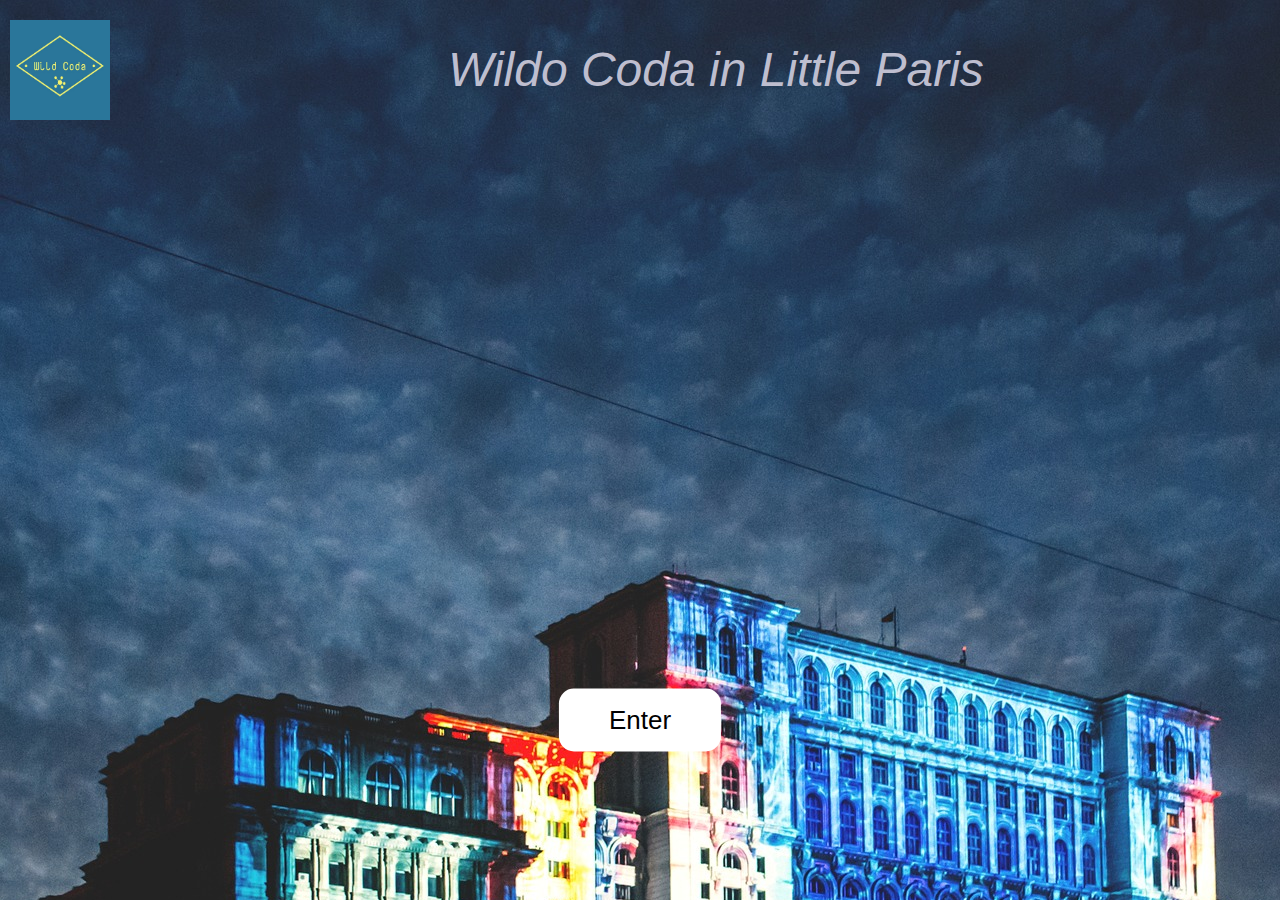
<file: index.html>
<!DOCTYPE html>
<html lang="en">
  <head>
    <meta charset="UTF-8" />
    <meta name="viewport" content="width=device-width, initial-scale=1.0" />
    <meta http-equiv="X-UA-Compatible" content="ie=edge" />
    <title>Wildcoda in Little Paris</title>

    <link rel="stylesheet" href="wildcoda.css" />
  </head>

  <body>

<div class="header">
  <img src="images/wildcodalogo.JPG" alt="logo" />
  <h1>Wildo Coda in Little Paris</h1>

   <a href="gallery.html">
          <button class="button">Enter</button>
        </a>
</div>





    
   


  </body>
</html>
</file>
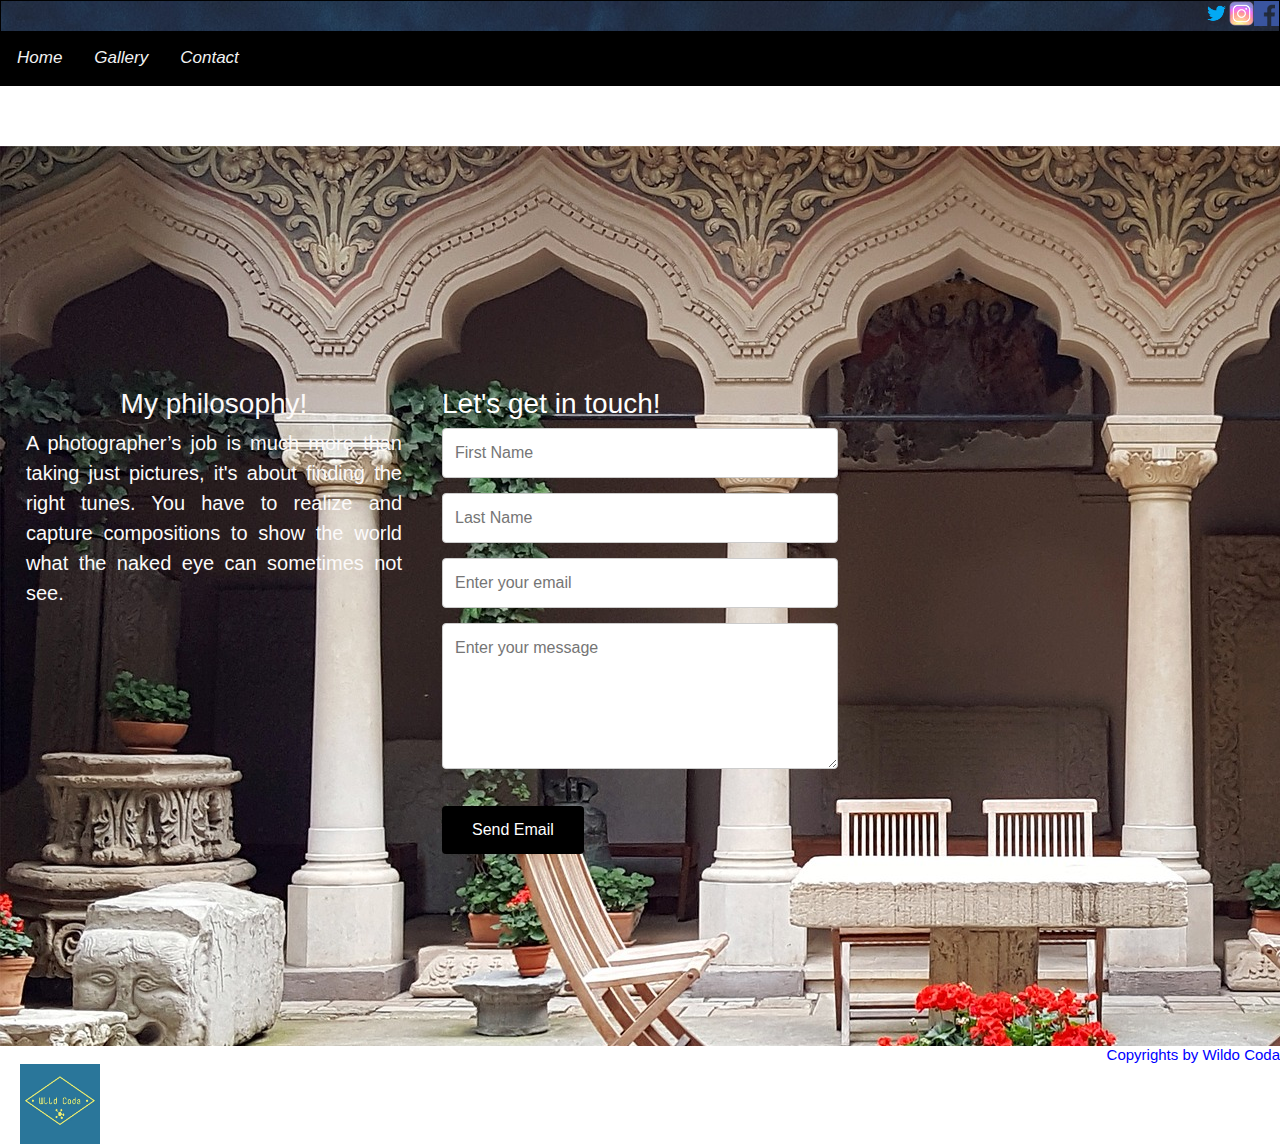
<file: contact.html>
<!DOCTYPE html>
<html lang="en">

<head>
    <meta charset="UTF-8">
    <meta name="viewport" content="width=device-width, initial-scale=1.0">
    <title>Contact page</title>
    <link rel="stylesheet" href="https://stackpath.bootstrapcdn.com/bootstrap/4.3.1/css/bootstrap.min.css" />
    <link rel="stylesheet" href="https://stackpath.bootstrapcdn.com/bootstrap/4.3.1/css/bootstrap.min.css" />
    <link rel="stylesheet" href="gallery.css" type "text/css" />
    <link rel="stylesheet" href="https://cdnjs.cloudflare.com/ajax/libs/font-awesome/4.7.0/css/font-awesome.min.css" />
    <script src="gallery.js"></script>

    <style>
        * {
            box-sizing: border-box;
        }
        
        body {
            box-sizing: border-box;
            transition: .5s ease;
            font-family: Arial, Helvetica, sans-serif;
        }
        /*
        .banner {
            height: 5px;
            width: 100%;
            background-position: center;
            background-repeat: no-repeat;
        }
        */
        
        #map {
            margin-top: 30px;
            height: 50%;
            padding-bottom: 60%;
            position: relative;
        }
        
        .wrapper {
            display: flex;
            align-items: center;
            justify-content: center;
            background-image: url("images/Biserica_Stavropoleos.jpg");
            min-height: 100vh;
            padding: 50px 16px 0 16px;
        }
        
        .form-area {
            display: flex;
            flex-wrap: wrap;
            justify-content: space-between;
            position: relative;
        }
        
        .left-text {
            color: white;
        }
        
        .map-area {
            background-position: center;
            background-size: cover;
            padding: 12px 12px 12px 12px;
            /*  width: 100%;*/
        }
        
        .left-text input {
            padding: 12px 12px 12px 12px;
            display: inline-block;
            border: 1px solid #ccc;
            border-radius: 4px;
            width: 100%;
            margin-bottom: 15px;
        }
        
        .left-text textarea {
            display: inline-block;
            padding: 12px;
            border: 1px solid #ccc;
            border-radius: 4px;
            resize: vertical;
            margin: auto;
            width: 100%;
        }
        
        button {
            background-color: black;
            color: white;
            padding: 12px 30px;
            border: none;
            border-radius: 4px;
            cursor: pointer;
            margin-right: 80px;
            margin-top: 30px;
            display: inline-block;
        }
        
        button:hover {
            background-color: #505350;
        }
        
        .biography {
            font-size: 20px;
            color: rgb(252, 250, 250);
            margin-top: 0px;
            padding-left: 25px;
            padding-right: 25px;
            text-align: justify;
            text-justify: inter-word;
        }
        
        .biography h3 {
            text-align: center;
        }
        
        .image {
            max-width: 100%;
        }
        
        @media screen and (max-width: 800px) {
            #form-area {
                flex-direction: column;
            }
        }
    </style>

</head>
<header>
    <div class="social_media_links">
        <a href="https://www.facebook.com/" target="_blank"><img src="images/facebook.png" /></a>
        <a href="http://instagram.com" target="_blank"><img src="images/icons8-instagram-48.png" /></a>
        <a href="http://twitter.com" target="_blank"><img src="images/icons8-twitter-48.png" /></a>
    </div>
    <div class="topnav" id="myTopNav">

        <!--Replace #Home with URL of the first page-->
        <a href="index.html">Home</a>
        <!--Replace #Gallery with URL for page 2-->
        <a href="gallery.html">Gallery</a>
        <a href="contact.html">Contact</a>
        <a href="javascript:void(0);" class="icon" onclick="myFunction()">
            <i class="fa fa-bars"></i
          ></a>
        </div>
              </header>

<body>







    <div class="wrapper">



        <div>
            <!--
            <div class="banner">

                <img src="Biserica_Stavropoleos.jpg" class="image" width="100%" height="582px" alt="Biserica_Stavropoleos" />

            </div>
-->
            <div class="form-area row">
                <div class="biography col-xs-12 col-md-4">
                    <h3>My philosophy!</h3>
                    <p>A photographer’s job is much more than taking just pictures, it's about finding the right tunes. You have to realize and capture compositions to show the world what the naked eye can sometimes not see.</p>
                </div>

                <div class="left-text col-xs-12 col-md-4">
                    <h3>Let's get in touch!</h3>


                    <input type="text" placeholder="First Name">
                    <input type="text" placeholder="Last Name">
                    <input type="text" placeholder="Enter your email">
                    <textarea cols="30" rows="5" placeholder="Enter your message"></textarea>
                    <button>Send Email</button>
                </div>

                <div class="map-area col-xs-12 col-md-4">
                    <div id="map"></div>
                    <script>
                        // Initialize and add the map
                        function initMap() {
                            var Mindspace_Victoriei = {
                                lat: 44.454687,
                                lng: 26.081476
                            };
                            var map = new google.maps.Map(
                                document.getElementById('map'), {
                                    zoom: 15,
                                    center: Mindspace_Victoriei
                                });
                            var marker = new google.maps.Marker({
                                position: Mindspace_Victoriei,
                                map: map
                            });
                        }
                    </script>
                    <script async defer src="https://maps.google.com/maps/api/js?key=AIzaSyAh8oqz5ZP2rDY9UoxC5Et8thEIuFYC2Ds&callback=initMap">
                    </script>
                </div>
            </div>
        </div>
    </div>

    <footer>
            <div class="footer">
        <img src="images/wildcodalogo.JPG" alt="logo" />
        <h1>Copyrights by Wildo Coda</h1>
      </div>
          </footer>
</body>

</html>
</file>
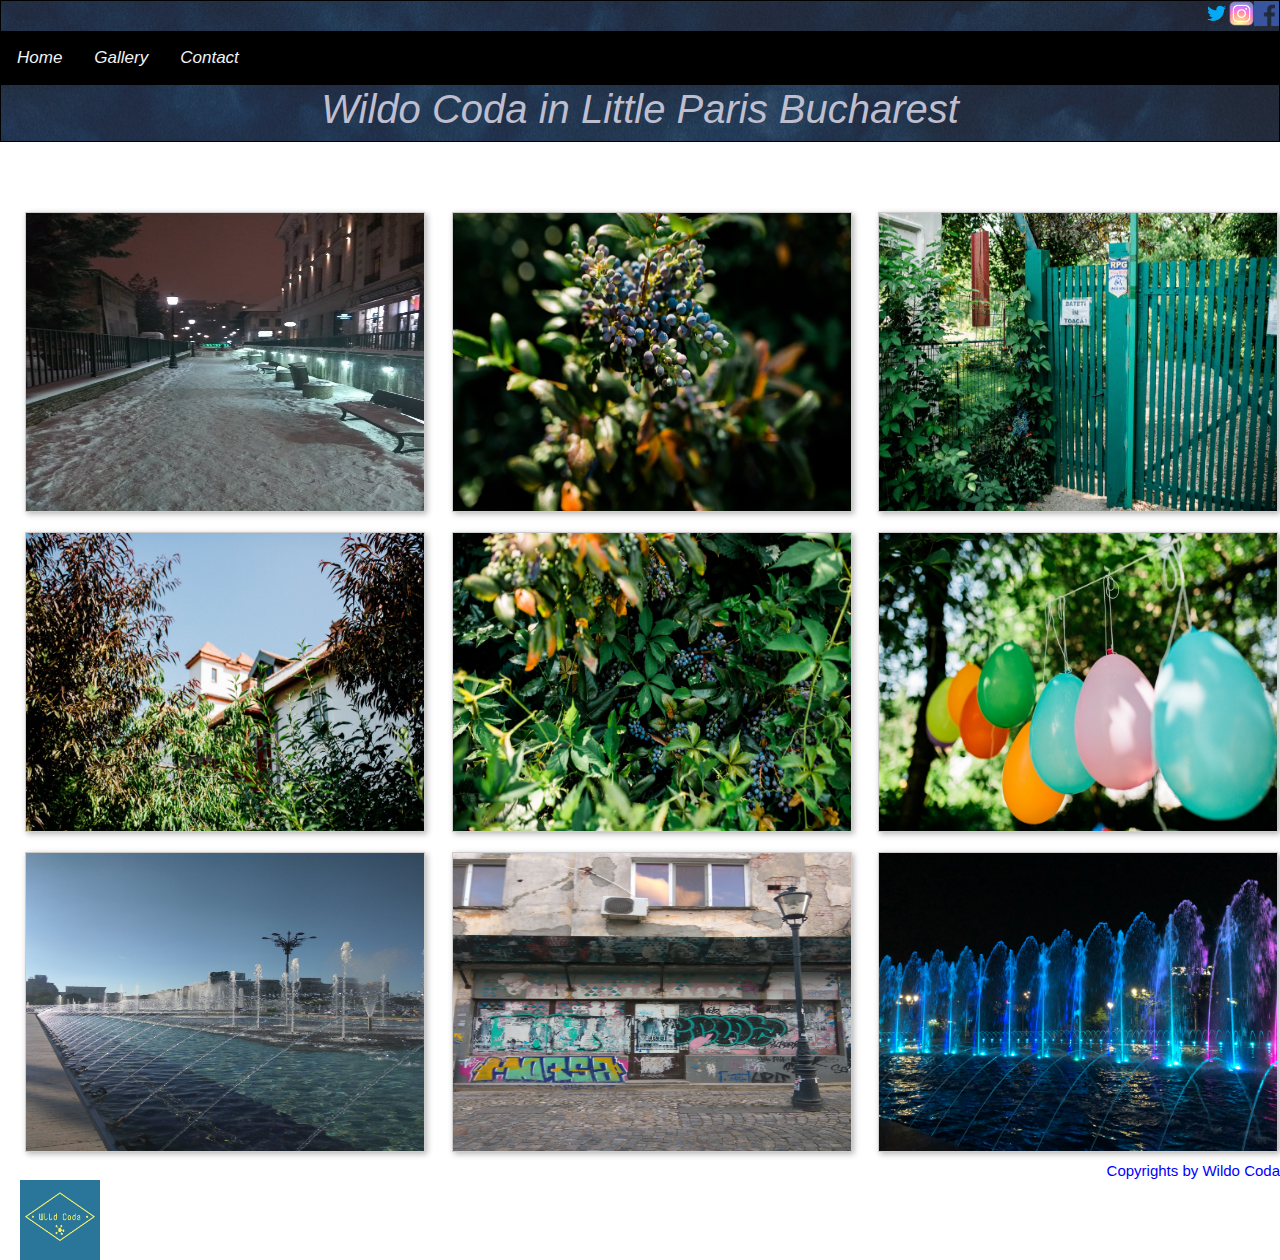
<file: gallery.html>
<!DOCTYPE html>
<html lang="en">

<head>
    <meta charset="UTF-8" />
    <meta name="viewport" content="width=device-width, initial-scale=1.0" />
    <meta http-equiv="X-UA-Compatible" content="ie=edge" />

    <title>Wildo Coda</title>
    <link rel="stylesheet" href="https://stackpath.bootstrapcdn.com/bootstrap/4.3.1/css/bootstrap.min.css" />
    <link rel="stylesheet" href="gallery.css" type "text/css" />
    <link rel="stylesheet" href="https://cdnjs.cloudflare.com/ajax/libs/font-awesome/4.7.0/css/font-awesome.min.css" />
    <script src="gallery.js"></script>
</head>

<body>
    <header>
        <div class="social_media_links">
            <a href="https://www.facebook.com/" target="_blank"><img src="images/facebook.png" /></a>
            <a href="http://instagram.com" target="_blank"><img src="images/icons8-instagram-48.png" /></a>
            <a href="http://twitter.com" target="_blank"><img src="images/icons8-twitter-48.png" /></a>
        </div>
        <div class="topnav" id="myTopNav">

            <!--Replace #Home with URL of the first page-->
            <a href="index.html">Home</a>
            <!--Replace #Gallery with URL for page 2-->
            <a href="gallery.html">Gallery</a>
            <a href="contact.html">Contact</a>
            <a href="javascript:void(0);" class="icon" onclick="myFunction()">
                <i class="fa fa-bars"></i
        ></a>
      </div>
      <h1>Wildo Coda in Little Paris Bucharest</h1>
     
    </header>

    <div class="grid-container" style="margin-top: 50px">
  <div class="grid-item container">
    <img src="images/IMG_20180321_205908.jpg">
    <div class="overlay">Old center at night in winter</div>
  </div>
  <div class="grid-item container"><img src="images/UNADJUSTEDNONRAW_thumb_34.jpg">
  <div class="overlay">Trees in the botanic garden</div></div>
  <div class="grid-item container"><img src="images/UNADJUSTEDNONRAW_thumb_28.jpg"><div class="overlay">Entrance to Cismigiu</div></div>  
  <div class="grid-item container"><img src="images/UNADJUSTEDNONRAW_thumb_3e.jpg"><div class="overlay">Bucharest is full of parcs</div></div>
  <div class="grid-item container"><img src="images/UNADJUSTEDNONRAW_thumb_22.jpg"><div class="overlay">Nature blooms in the spring</div></div>
  <div class="grid-item container"><img src="images/UNADJUSTEDNONRAW_thumb_44.jpg"><div class="overlay">Ballons in kids festival</div></div>  
  <div class="grid-item container"><img src="images/IMG_20181007_165939.jpg"><div class="overlay">Unirii Square</div></div>
  <div class="grid-item container"><img src="images/IMG_20180926_185030 (1).jpg"><div class="overlay">Grafities in the old town</div></div>
   <div class="grid-item container"><img src="images/IMG_1693.jpg"><div class="overlay">Light Fountain at Unirii</div></div>
</div>

    <footer>
      <div class="footer">
  <img src="images/wildcodalogo.JPG" alt="logo" />
  <h1>Copyrights by Wildo Coda</h1>
</div>
    </footer>
  </body>
</html>
</file>
<file: wildcoda.css>
body {
  background-image: url("images/Casa_Poporului.jpg");
  overflow: hidden;
  background-repeat: repeat;
  

}

.header h1 {
  position: absolute;
  left: 35%;
  font-family: "Lucida Sans", "Lucida Sans Regular", "Lucida Grande",
    "Lucida Sans Unicode", Geneva, Verdana, sans-serif;
  font-style: oblique;
  font-size: 300%;
  font-weight: normal;
  color: rgb(190, 190, 207);
  width: 50%;
  
}

@media screen and (max-width: 600px) {
  .header h1 {
    width: 100%;
  }
}

 

.header .button {
  position: absolute;
  top: 80%;
  left: 50%;
  transform: translate(-50%, -50%);
  background-color: white;
  color: black;
  font-size: 26px;
  padding: 16px 50px;
  border: 20px;
  cursor: pointer;
  border-radius: 15px;
  text-align: center;
}

.header .button:hover {
  background-color: black;
  color: white;
}

.header .button:active {

  background-color: #656b65;
  box-shadow: 0 8px #666;
  transform: translate3d(4px);
}

.header {
  display:grid;
  grid-template-columns: repeat(auto-fill, minmax(400px, 1fr));
  grid-gap: 20px;
  padding: 2px;
}

.header img {
  position: relative;
  width: 100px;
  height: 100px;
  background: #555;
  top: 10%;
}
</file>
<file: gallery.css>
header {
  color:rgb(190, 190, 207);
   border: 1px solid black;
  background-color:white;
  text-align: center;
  margin-bottom: 60px;
  background: url("images/Casa_Poporului.jpg");
  font-style: oblique;
}

body {
    margin-bottom: 0px;
    padding: 0px;
}

.social_media_links {
    display: flex;
    flex-direction: row-reverse;
    align-items: center;
    height: 25px;
    top: 5px;
}

.social_media_links img {
    height: 25px;
}

.topnav {
    overflow: hidden;
    display: flexbox;
    background-color: black;
    margin-top: 5px;
}

.topnav a {
    float: left;
    color: #f2f2f2;
    text-align: center;
    padding: 14px 16px;
    text-decoration: none;
    font-size: 17px;
    flex-flow: row wrap;
}

.topnav a:hover {
    background-color: #ddd;
    color: black;
}

.topnav a.active {
    background-color: blue;
    color: white;
    max-width: 40px;
    max-height: 150px;
}

.topnav .icon {
    display: none;
}

@media screen and (max-width: 600px) {
    .topnav a:not(:first-child) {
        display: none;
    }
    .topnav a.icon {
        float: right;
        display: block;
    }
}

@media screen and (max-width: 600px) {
    .topnav.responsive {
        position: relative;
    }
    .topnav.responsive a.icon {
        position: absolute;
        right: 0;
        top: 0;
    }
    .topnav.responsive a {
        float: none;
        display: block;
        text-align: left;
    }
}

* {
    box-sizing: border-box
}

.container {
    position: relative;
    width: 100%;
    max-width: 800px;
}

.image {
    position: relative;
    display: block;
    width: 100%;
}

.overlay {
    position: absolute;
    bottom: 0;
    background: rgb(0, 0, 0);
    background: rgba(0, 0, 0, 0.5);
    color: #f1f1f1;
    width: 90%;
    transition: 20ms;
    opacity: 0;
    color: white;
    font-size: 20px;
    padding: 20px;
    text-align: center;
}

.container:hover .overlay {
    opacity: 1;
    z-index: 2;
    transition: 5ms;
    transition-delay: 18ms;
}

.image:hover {
    transform: scale(1.2);
    z-index: 1;
    transition: 5ms;
    transition-delay: 18ms;
}

.grid-container {
    display: grid;
    grid-template-columns: repeat(auto-fill, minmax(400px, 1fr));
    grid-gap: 20px;
    align-items: stretch;
    padding: 10px;
}

.grid-container img {
    border: 1px solid #ccc;
    box-shadow: 2px 2px 6px 0px rgba(0, 0, 0, 0.3);
    width: 400px;
    height: 300px;
}

.grid-container img:hover {
    transform: scale(1.1);
    z-index: 1;
    transition: 400ms;
    transition-delay: 18ms;
}

.overlay {
    position: absolute;
    bottom: 0;
    background: rgb(0, 0, 0);
    background: rgba(0, 0, 0, 0.5);
    color: #f1f1f1;
    width: 400px;
    transition: 20ms;
    opacity: 0;
    color: white;
    font-size: 15px;
    padding: 10px;
    text-align: center;
}

.grid.container:hover .overlay {
    opacity: 1;
    z-index: 2;
    transition: 5ms;
    transition-delay: 18ms;
}

.footer img {
    position: relative;
    margin-top: 18px;
    float: left;
    width: 80px;
    height: 80px;
    background: #555;
    left: 20px;
}

.footer h1 {
<<<<<<< HEAD
  position: relative;
  top: 50px;
  right: 10px;
  text-align: right;
  font-size: 15px;
color:black;
=======
    position: relative;
    top: 50px;
    right: 10px;
    text-align: right;
    font-size: 15px;
    color: blue;
>>>>>>> master
}
</file>
